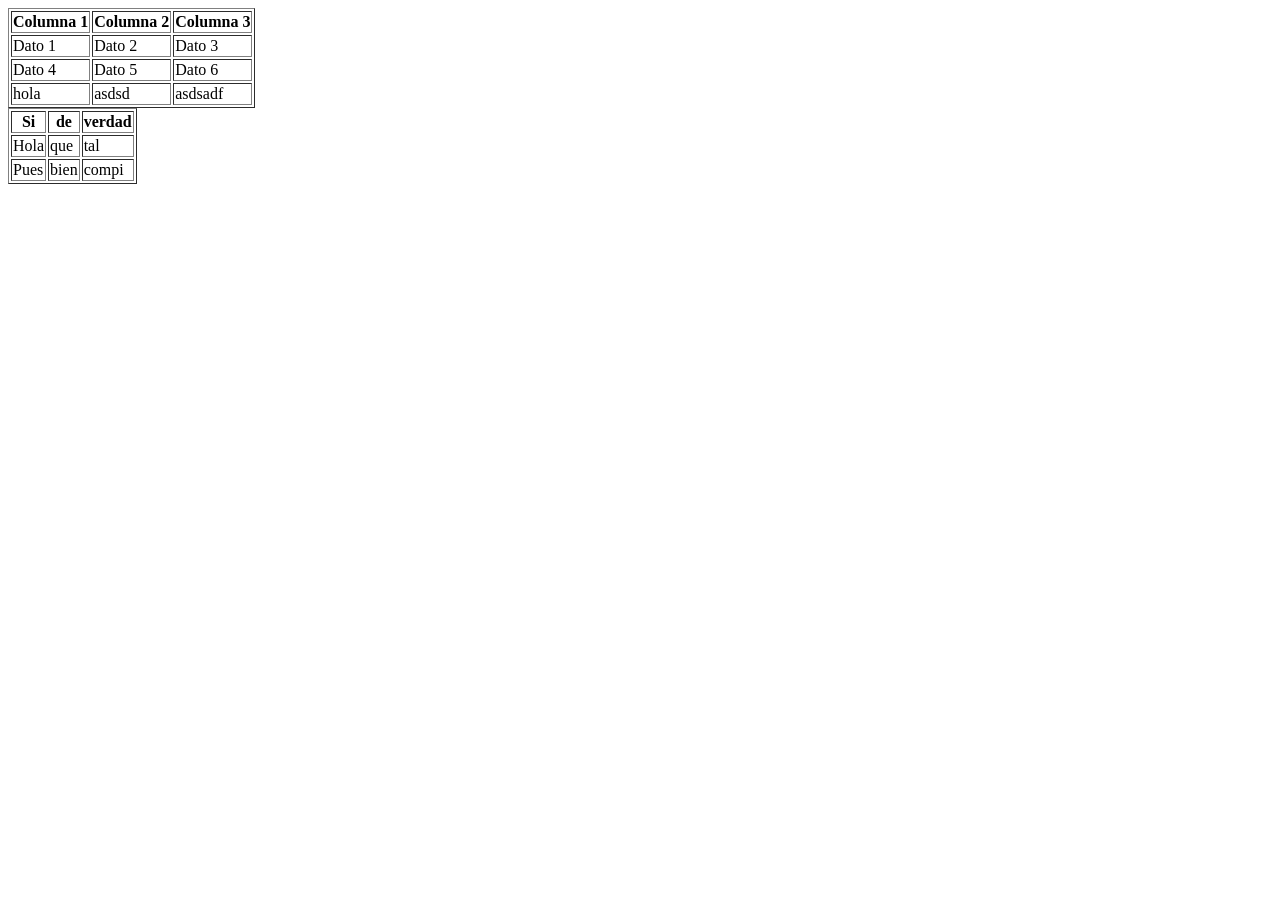
<file: UD1-Tablas-HTML/index.html>
<!DOCTYPE html>
<html lang="en">

<head>
    <meta charset="UTF-8">
    <meta name="viewport" content="width=device-width, initial-scale=1.0">
    <title>Document</title>
</head>

<body>
    <table border="1">
        <tr>
            <th>Columna 1</th>
            <th>Columna 2</th>
            <th>Columna 3</th>
        </tr>
        <tr>
            <td>Dato 1</td>
            <td>Dato 2</td>
            <td>Dato 3</td>
        </tr>
        <tr>
            <td>Dato 4</td>
            <td>Dato 5</td>
            <td>Dato 6</td>
        </tr>
        <tr>
            <td>hola</td>
            <td>asdsd</td>
            <td>asdsadf</td>
        </tr>
    </table>

    <table border="1">
        <tr>
            <th>Si</th>
            <th>de</th>
            <th>verdad</th>
        </tr>
        <tr>
            <td>Hola</td>
            <td>que</td>
            <td>tal</td>
        </tr>
        <tr>
            <td>Pues</td>
            <td>bien</td>
            <td>compi</td>
        </tr>
    </table>
</body>

</html>
</file>
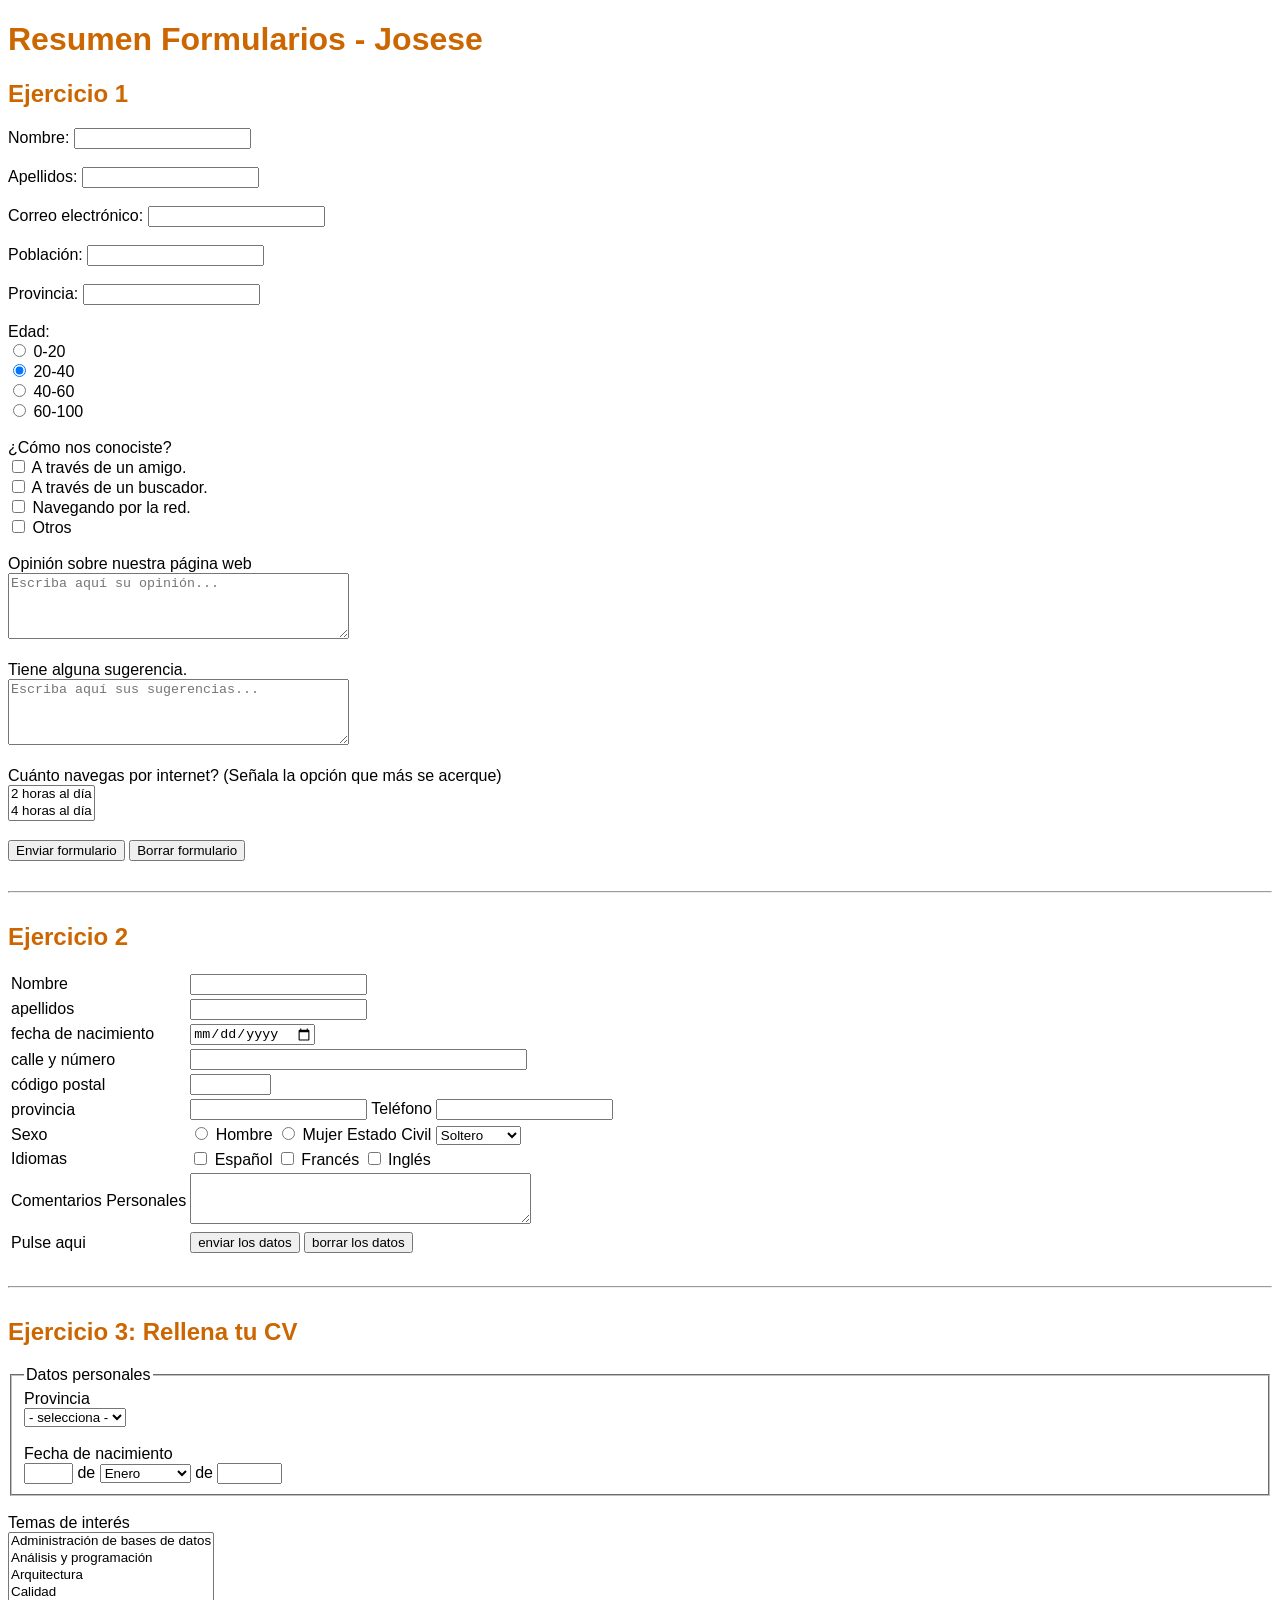
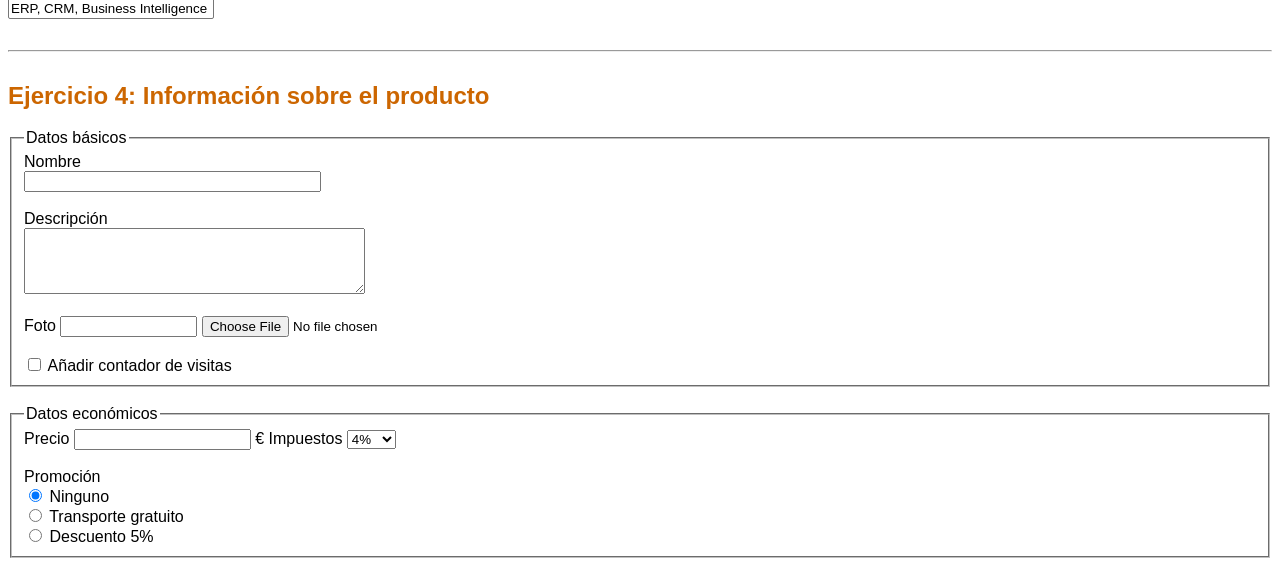
<file: UD2-Formularios-HTML/index.html>
<!DOCTYPE html>
<html lang="es">

<head>
    <meta charset="UTF-8">
    <title>Resumen Formularios</title>
    <style>
        body {
            font-family: Arial, sans-serif;
        }

        h1,
        h2 {
            color: #cc6600;
        }

        hr {
            margin: 30px 0;
        }
    </style>
</head>

<body>
    <h1>Resumen Formularios - Josese</h1>

    <!-- EJERCICIO 1 -->
    <h2>Ejercicio 1</h2>
    <form action="#" method="post">
        <label>Nombre:</label>
        <input type="text" name="nombre">
        <br><br>

        <label>Apellidos:</label>
        <input type="text" name="apellidos">
        <br><br>

        <label>Correo electrónico:</label>
        <input type="email" name="email">
        <br><br>

        <label>Población:</label>
        <input type="text" name="poblacion">
        <br><br>

        <label>Provincia:</label>
        <input type="text" name="provincia">
        <br><br>

        <label>Edad:</label><br>
        <input type="radio" name="edad" value="0-20"> 0-20<br>
        <input type="radio" name="edad" value="20-40" checked> 20-40<br>
        <input type="radio" name="edad" value="40-60"> 40-60<br>
        <input type="radio" name="edad" value="60-100"> 60-100
        <br><br>

        <label>¿Cómo nos conociste?</label><br>
        <input type="checkbox" name="conociste" value="amigo"> A través de un amigo.<br>
        <input type="checkbox" name="conociste" value="buscador"> A través de un buscador.<br>
        <input type="checkbox" name="conociste" value="navegando"> Navegando por la red.<br>
        <input type="checkbox" name="conociste" value="otros"> Otros
        <br><br>

        <label>Opinión sobre nuestra página web</label><br>
        <textarea name="opinion" rows="4" cols="40" placeholder="Escriba aquí su opinión..."></textarea>
        <br><br>

        <label>Tiene alguna sugerencia.</label><br>
        <textarea name="sugerencia" rows="4" cols="40" placeholder="Escriba aquí sus sugerencias..."></textarea>
        <br><br>

        <label>Cuánto navegas por internet? (Señala la opción que más se acerque)</label><br>
        <select name="navegas" size="2">
            <option value="2horas">2 horas al día</option>
            <option value="4horas">4 horas al día</option>
        </select>
        <br><br>

        <input type="submit" value="Enviar formulario">
        <input type="reset" value="Borrar formulario">
    </form>

    <hr>

    <!-- EJERCICIO 2 -->
    <h2>Ejercicio 2</h2>
    <form action="#" method="post">
        <table>
            <tr>
                <td>Nombre</td>
                <td><input type="text" name="nombre"></td>
            </tr>
            <tr>
                <td>apellidos</td>
                <td><input type="text" name="apellidos"></td>
            </tr>
            <tr>
                <td>fecha de nacimiento</td>
                <td><input type="date" name="fnacimiento"></td>
            </tr>
            <tr>
                <td>calle y número</td>
                <td><input type="text" name="calle" size="40"></td>
            </tr>
            <tr>
                <td>código postal</td>
                <td><input type="text" name="codigopostal" size="8"></td>
            </tr>
            <tr>
                <td>provincia</td>
                <td>
                    <input type="text" name="provincia">
                    Teléfono <input type="text" name="telefono">
                </td>
            </tr>
            <tr>
                <td>Sexo</td>
                <td>
                    <input type="radio" name="sexo" value="hombre"> Hombre
                    <input type="radio" name="sexo" value="mujer"> Mujer
                    Estado Civil
                    <select name="estadocivil">
                        <option value="soltero">Soltero</option>
                        <option value="casado">Casado</option>
                        <option value="divorciado">Divorciado</option>
                        <option value="otro">Otro</option>
                    </select>
                </td>
            </tr>
            <tr>
                <td>Idiomas</td>
                <td>
                    <input type="checkbox" name="idiomas" value="espanol"> Español
                    <input type="checkbox" name="idiomas" value="frances"> Francés
                    <input type="checkbox" name="idiomas" value="ingles"> Inglés
                </td>
            </tr>
            <tr>
                <td>Comentarios Personales</td>
                <td><textarea name="comentarios" rows="3" cols="40"></textarea></td>
            </tr>
            <tr>
                <td>Pulse aqui</td>
                <td>
                    <input type="submit" value="enviar los datos">
                    <input type="reset" value="borrar los datos">
                </td>
            </tr>
        </table>
    </form>

    <hr>

    <!-- EJERCICIO 3 -->
    <h2>Ejercicio 3: Rellena tu CV</h2>
    <form action="#" method="post">
        <fieldset>
            <legend>Datos personales</legend>
            Provincia<br>
            <select name="provincia">
                <option value="">- selecciona -</option>
                <option value="almeria">Almería</option>
                <option value="cadiz">Cádiz</option>
                <option value="granada">Granada</option>
                <option value="malaga">Málaga</option>
                <option value="sevilla">Sevilla</option>
            </select>
            <br><br>

            Fecha de nacimiento<br>
            <input type="text" name="dia" size="4">
            de
            <select name="mes">
                <option value="enero">Enero</option>
                <option value="febrero">Febrero</option>
                <option value="marzo">Marzo</option>
                <option value="abril">Abril</option>
                <option value="mayo">Mayo</option>
                <option value="junio">Junio</option>
                <option value="julio">Julio</option>
                <option value="agosto">Agosto</option>
                <option value="septiembre">Septiembre</option>
                <option value="octubre">Octubre</option>
                <option value="noviembre">Noviembre</option>
                <option value="diciembre">Diciembre</option>
            </select>
            de
            <input type="text" name="anio" size="6">
        </fieldset>
        <br>

        Temas de interés<br>
        <select name="temas" size="5" multiple>
            <option value="bd">Administración de bases de datos</option>
            <option value="programacion">Análisis y programación</option>
            <option value="arquitectura">Arquitectura</option>
            <option value="calidad">Calidad</option>
            <option value="erp">ERP, CRM, Business Intelligence</option>
        </select>
    </form>

    <hr>

    <!-- EJERCICIO 4 -->
    <h2>Ejercicio 4: Información sobre el producto</h2>
    <form action="#" method="post">
        <fieldset>
            <legend>Datos básicos</legend>
            Nombre<br>
            <input type="text" name="nombre" size="35">
            <br><br>

            Descripción<br>
            <textarea name="descripcion" rows="4" cols="40"></textarea>
            <br><br>

            Foto <input type="text" name="foto_ruta" size="15">
            <input type="file" name="foto">
            <br><br>

            <input type="checkbox" name="contador" value="si"> Añadir contador de visitas
        </fieldset>
        <br>

        <fieldset>
            <legend>Datos económicos</legend>
            Precio <input type="number" name="precio" size="8"> €
            Impuestos
            <select name="impuestos">
                <option value="4">4%</option>
                <option value="7">7%</option>
                <option value="16">16%</option>
                <option value="25">25%</option>
            </select>
            <br><br>

            Promoción<br>
            <input type="radio" name="promocion" value="ninguno" checked> Ninguno<br>
            <input type="radio" name="promocion" value="transporte"> Transporte gratuito<br>
            <input type="radio" name="promocion" value="descuento"> Descuento 5%
        </fieldset>
    </form>

</body>

</html>
</file>
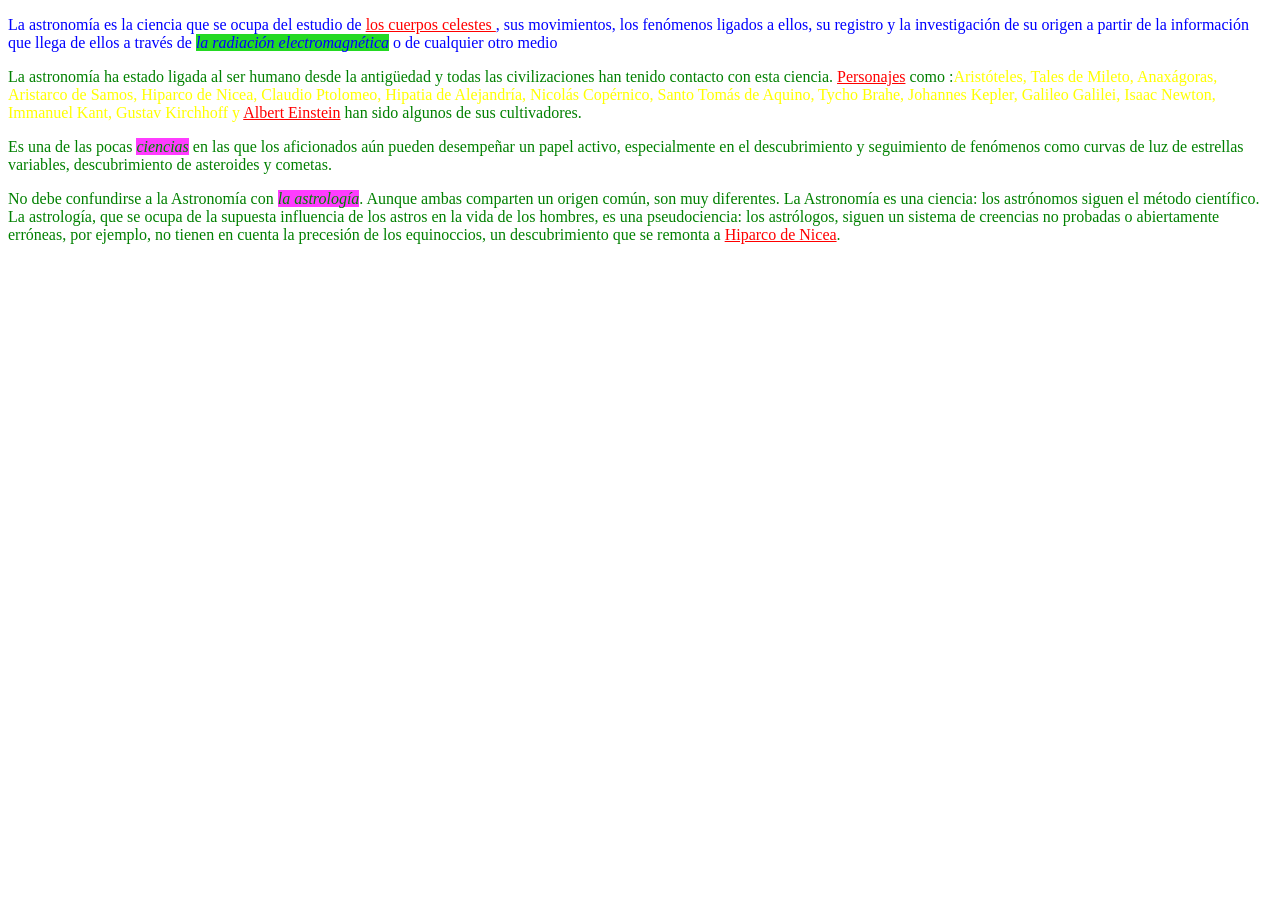
<file: UD3-CSS/index.html>
<!DOCTYPE html>
<html lang="en">

<head>
    <meta charset="UTF-8">
    <meta name="viewport" content="width=device-width, initial-scale=1.0">
    <title>CSS</title>
    <style>
        .especial {
            background-color: rgb(255, 60, 255);
        }
        
        a {
            color: red;
        }
        
        .azul {
            color: blue;
        }
        
        .verde {
            color: green;
        }
    </style>
</head>

<body>
    <div id="primero">
        <p class="azul">
            La astronomía es la ciencia que se ocupa del estudio de <a href="#">los cuerpos celestes </a>, sus movimientos, los fenómenos ligados a ellos, su registro y la investigación de su origen a partir de la información que llega de ellos a través
            de <em style="background-color: rgb(35, 217, 35);">la radiación electromagnética</em> o de cualquier otro medio
        </p>
    </div>
    <div class="normal">
        <p class="verde">
            La astronomía ha estado ligada al ser humano desde la antigüedad y todas las civilizaciones han tenido contacto con esta ciencia. <a href="#"> Personajes</a> como :<span style="color: yellow;">Aristóteles, Tales de Mileto, Anaxágoras, Aristarco de Samos, Hiparco de Nicea, Claudio Ptolomeo, Hipatia de Alejandría, Nicolás Copérnico, Santo Tomás de Aquino, Tycho Brahe, Johannes Kepler, Galileo Galilei, Isaac Newton, Immanuel Kant, Gustav Kirchhoff y <a href="#">Albert Einstein</a> </span>            han sido algunos de sus cultivadores.
        </p>



        <p class="verde">
            Es una de las pocas <em class="especial">ciencias</em> en las que los aficionados aún pueden desempeñar un papel activo, especialmente en el descubrimiento y seguimiento de fenómenos como curvas de luz de estrellas variables, descubrimiento
            de asteroides y cometas.
        </p>
        <p class="verde">
            No debe confundirse a la Astronomía con <em class="especial">la astrología</em>. Aunque ambas comparten un origen común, son muy diferentes. La Astronomía es una ciencia: los astrónomos siguen el método científico. La astrología, que se ocupa
            de la supuesta influencia de los astros en la vida de los hombres, es una pseudociencia: los astrólogos, siguen un sistema de creencias no probadas o abiertamente erróneas, por ejemplo, no tienen en cuenta la precesión de los equinoccios,
            un descubrimiento que se remonta a <a href="#">Hiparco de Nicea</a>.
        </p>
    </div>

</body>

</html>
</file>
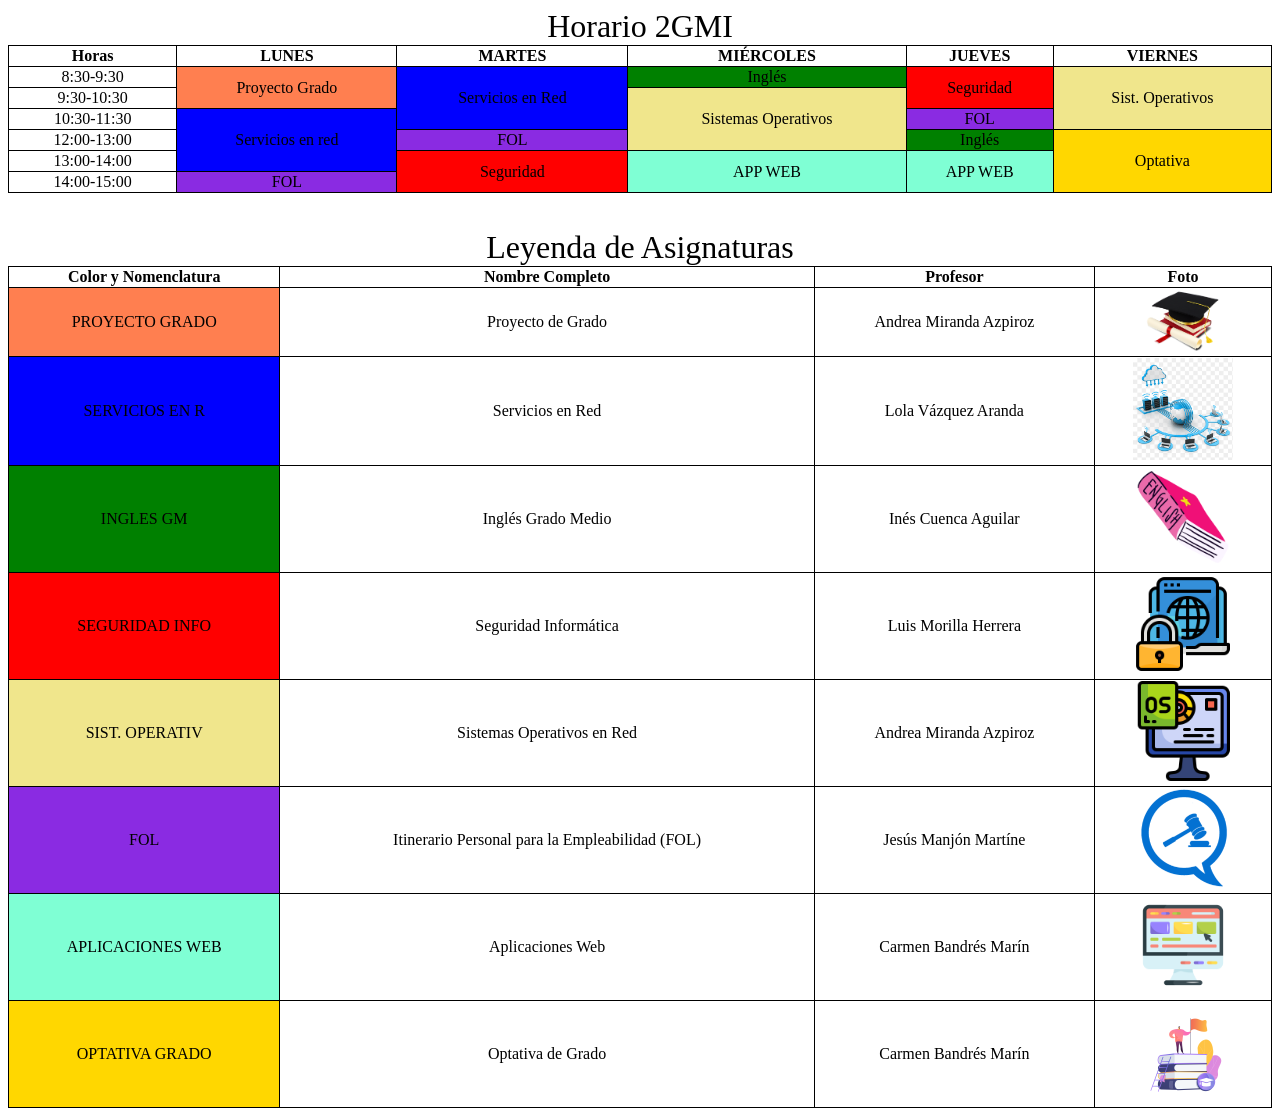
<file: UD1-Tablas-HTML/22-01-2026.html>
<!DOCTYPE html>
<html>

<head>
    <title> Horario en html </title>
    <link rel="stylesheet" href="./estilo/estilos.css">

</head>

<body>


    <table>
        <caption class="caption">Horario 2GMI</caption>
        <tr>
            <th>Horas</th>
            <th>LUNES</th>
            <th>MARTES</th>
            <th>MIÉRCOLES</th>
            <th>JUEVES</th>
            <th>VIERNES</th>
        </tr>

        <tr>
            <td>8:30-9:30</td>
            <td class="proyecto" rowspan="2">Proyecto Grado</td>
            <td class="redes" rowspan="3">Servicios en Red</td>
            <td class="ingles">Inglés</td>
            <td class="seguridad" rowspan="2">Seguridad</td>
            <td class="sor" rowspan="3">Sist. Operativos</td>
        </tr>

        <tr>
            <td>9:30-10:30</td>
            <td class="sor" rowspan="3">Sistemas Operativos</td>
        </tr>
        <tr>
            <td>10:30-11:30</td>
            <td class="redes" rowspan="3">Servicios en red</td>
            <td class="FOL"> FOL</td>

        </tr>
        <tr>
            <td>12:00-13:00</td>
            <td class="FOL">FOL</td>
            <td class="ingles">Inglés</td>
            <td class="optativa" rowspan="3">Optativa</td>
        </tr>
        <tr>
            <td>13:00-14:00</td>
            <td class="seguridad" rowspan="2">Seguridad</td>
            <td class="web" rowspan="2">APP WEB</td>
            <td class="web" rowspan="2">APP WEB</td>
        </tr>
        <tr>
            <td>14:00-15:00</td>
            <td class="FOL">FOL</td>
        </tr>
    </table>

    <br><br>

    <!-- TABLA 2: LEYENDA -->
    <table>
        <caption class="caption">Leyenda de Asignaturas</caption>
        <tr>
            <th>Color y Nomenclatura</th>
            <th>Nombre Completo</th>
            <th>Profesor</th>
            <th>Foto</th>
        </tr>
        <tr>
            <td class="proyecto">PROYECTO GRADO</td>
            <td>Proyecto de Grado</td>
            <td>Andrea Miranda Azpiroz</td>
            <td><img src="../assets/proyecto.png" alt="Proyecto de Grado" width="100"></td>
        </tr>
        <tr>
            <td class="redes">SERVICIOS EN R</td>
            <td>Servicios en Red</td>
            <td>Lola Vázquez Aranda</td>
            <td><img src="../assets/Redes.png" alt="Servicios en Red" width="100"></td>
        </tr>
        <tr>
            <td class="ingles">INGLES GM</td>
            <td>Inglés Grado Medio</td>
            <td>Inés Cuenca Aguilar</td>
            <td><img src="../assets/ingles.webp" alt="Inglés" width="100"></td>
        </tr>
        <tr>
            <td class="seguridad">SEGURIDAD INFO</td>
            <td>Seguridad Informática</td>
            <td>Luis Morilla Herrera</td>
            <td><img src="../assets/Seguridad.png" alt="Seguridad Informática" width="100"></td>
        </tr>
        <tr>
            <td class="sor">SIST. OPERATIV</td>
            <td>Sistemas Operativos en Red</td>
            <td>Andrea Miranda Azpiroz</td>
            <td><img src="../assets/sor.png" alt="Sistemas Operativos" width="100"></td>
        </tr>
        <tr>
            <td class="FOL">FOL</td>
            <td>Itinerario Personal para la Empleabilidad (FOL)</td>
            <td>Jesús Manjón Martíne</td>
            <td><img src="../assets/FOL.png.png" alt="FOL" width="100"></td>
        </tr>
        <tr>
            <td class="web">APLICACIONES WEB</td>
            <td>Aplicaciones Web</td>
            <td>Carmen Bandrés Marín</td>
            <td><img src="../assets/app web.png" alt="Aplicaciones Web" width="100"></td>
        </tr>
        <tr>
            <td class="optativa">OPTATIVA GRADO</td>
            <td>Optativa de Grado</td>
            <td>Carmen Bandrés Marín</td>
            <td><img src="../assets/optativa.png" alt="Optativa" width="100"></td>
        </tr>
    </table>


</body>

</html>
</file>
<file: UD1-Tablas-HTML/estilo/estilos.css>
table {
    border-collapse: collapse;
    width: 100%;
}

td,
th {
    border: 1px solid black;
    text-align: center;
}

.proyecto {
    background-color: coral;
}

.redes {
    background-color: blue;
}

.FOL {
    background-color: blueviolet;
}

.seguridad {
    background-color: red;
}

.ingles {
    background-color: green;
}

.sor {
    background-color: khaki;
}

.web {
    background-color: aquamarine;
}

.optativa {
    background-color: gold;
}

.caption {
    font-size: 200%;
}
</file>
